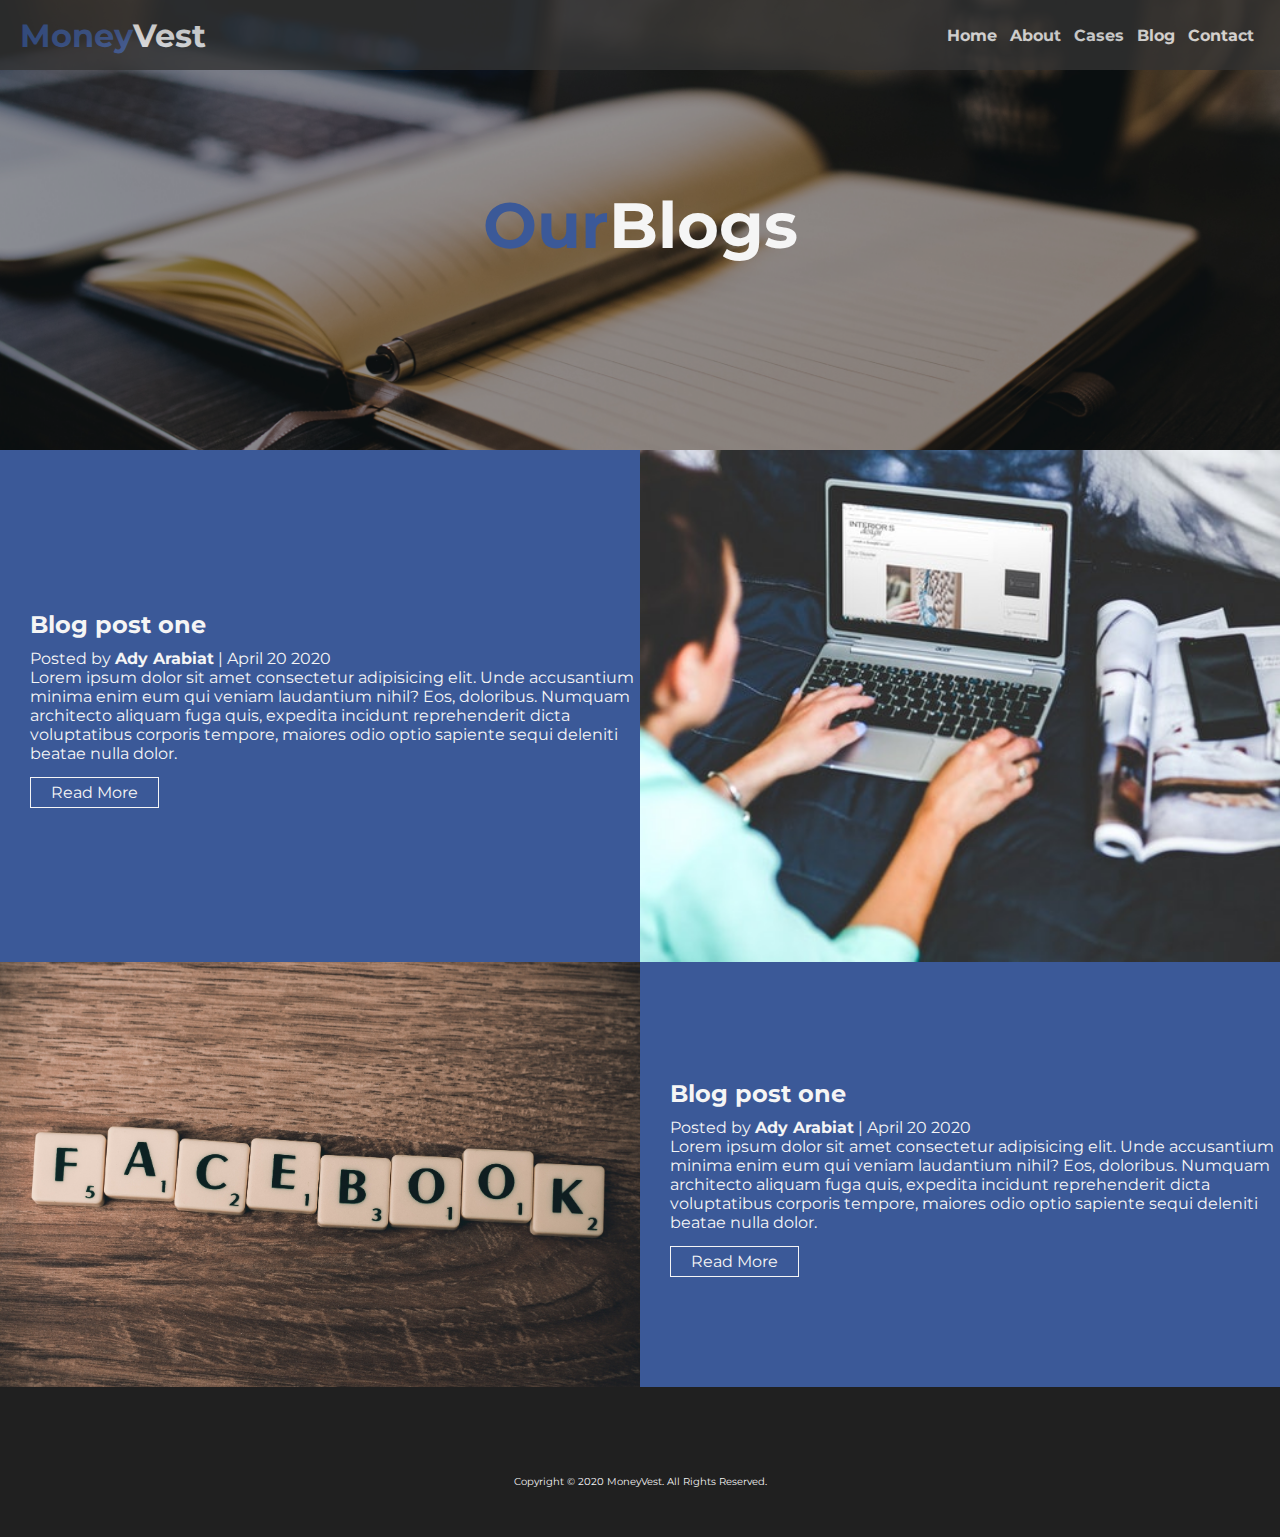
<file: blog.html>
<!DOCTYPE html>
<html lang="en">

<head>
  <meta charset="UTF-8">
  <meta name="viewport" content="width=device-width, initial-scale=1.0">
  <meta name="description" content="This is awesome Money invest website">
  <meta name='Keywards' content="money , invest , Invest , make money, how i invest">
  <link rel="stylesheet" href="Css/style.css">
  <link rel="stylesheet" media="screen and (max-width: 768px)" href="Css/mobile.css">
  <link rel="stylesheet" href="https://cdnjs.cloudflare.com/ajax/libs/font-awesome/5.13.0/css/all.min.css"
    integrity="sha256-h20CPZ0QyXlBuAw7A+KluUYx/3pK+c7lYEpqLTlxjYQ=" crossorigin="anonymous" />
  <title>Our Blogs</title>
</head>

<body id='home'>
  <header class="blog">
    <nav class="navbar">
      <h1 class="logo">
        <i class="fas fa-money-check-alt"></i>
        <span class="bcolor">Money</span>Vest
      </h1>
      <ul>
        <li><a href="/index.html">Home</a></li>
        <li><a href="/index.html#about">About</a></li>
        <li><a href="/index.html#cases">Cases</a></li>
        <li><a href="/index.html#blog">Blog</a></li>
        <li><a href="/index.html#contact">Contact</a></li>
      </ul>
    </nav>
    <div class="center" id="home">
      <h1> <span class="bcolor">Our</span>Blogs</h1>

    </div>
  </header>
  <main>
    <section class="blog1">
      <div class="textblog">
        <div class="textblog1">
          <h2>Blog post one</h2>
          <i class="fas fa-user"></i> Posted by <strong>Ady Arabiat</strong> | April 20 2020
          <p>Lorem ipsum dolor sit amet consectetur adipisicing elit.
            Unde accusantium minima enim eum qui veniam laudantium nihil? Eos,
            doloribus. Numquam architecto aliquam fuga quis, expedita incidunt
            reprehenderit dicta voluptatibus corporis tempore,
            maiores odio optio sapiente sequi deleniti beatae nulla dolor.</p>
          <a href="blog.html" class="read1"><i class="fas fa-chevron-right"></i>Read More</a>
        </div>
        
      </div>
      <img src="/Images/blog1.jpg" alt="blog">
    </section>
    
    <section class="blog1">
      <img src="/Images/advertising-alphabet-blog-close-up-267371.jpg" alt="blog">
      <div class="textblog">
        <div class="textblog1">
          <h2>Blog post one</h2>
          <i class="fas fa-user"></i> Posted by <strong>Ady Arabiat</strong> | April 20 2020
          <p>Lorem ipsum dolor sit amet consectetur adipisicing elit.
            Unde accusantium minima enim eum qui veniam laudantium nihil? Eos,
            doloribus. Numquam architecto aliquam fuga quis, expedita incidunt
            reprehenderit dicta voluptatibus corporis tempore,
            maiores odio optio sapiente sequi deleniti beatae nulla dolor.</p>
          <a href="blog.html" class="read1"><i class="fas fa-chevron-right"></i>Read More</a>
        </div>
        
      </div>
      
    </section>

  </main>

  <footer>
    <div class="icons">
      <i class="fab fa-facebook fa-2x"></i>
      <i class="fab fa-twitter fa-2x"></i>
      <i class="fab fa-youtube fa-2x"></i>
      <i class="fab fa-linkedin fa-2x"></i>
    </div>
    <p>Copyright © 2020 MoneyVest. All Rights Reserved.</p>
  </footer>
</body>

</html>
</file>
<file: Css/style.css>
@import url('https://fonts.googleapis.com/css2?family=Montserrat:wght@100;300&display=swap');


*{
  box-sizing: border-box;
  padding: 0px;
  margin: 0px;
}

body{
  font-family: 'Montserrat', sans-serif;
}

/* Nav Bar */

header{
  position: relative;
}
.navbar{
  height: 70px;
  background-color: #333;
  color: whitesmoke;
  display: flex;
  align-items: center;
  justify-content: space-between;
  opacity: 0.8;
  padding: 0 20px;
  font-weight: bolder;
  position: fixed;
  width: 100%;
  
}
.navbar .logo .bcolor{
  color: #3b5998;
}

.navbar ul li{
  list-style: none;  
}
.navbar ul li a{
  color: whitesmoke;
  text-decoration: none;
  padding-top: 25px;
  padding-bottom: 25px;
}
.navbar ul{
  display: flex;
  justify-content: space-around;
  width: 320px;
}
.navbar ul li a:hover{
  color: #3b5998;
}

/* Header */

header{
  background: url('../Images/lighted-city-during-night-1472612.jpg') no-repeat
  center center/cover;
  height: 100%; 
}
header .center .bcolor{
  color:#3b5998 ;
}
header .center{
  font-weight: bolder;
  height: 100vh; 
  color: whitesmoke;
  display: flex;
  flex-direction: column;
  align-items: center;
  justify-content: center;
}
.center h1{
  font-size: 4rem;
  margin: 20px;
}
.center p{
  margin: 10px;
  padding: 20px;
}
.center .read{
  text-decoration: none;
  margin: 10px;
  padding: 10px 30px;
  background: #3b5998;
  border-radius: 10px;
  color: whitesmoke;
  opacity: 0.9;
  font-size: 1.2rem;
}
.center .read:hover{
  background: rgb(110, 110, 110);
}
header::before{
  content: '';
  position: absolute;
  width: 100%;
  height: 100%;
  background: black;
  opacity: 0.4;
}
header *{
  z-index: 10;
}
  /* Section 1 */

main .flex-items{
  height: 300px;
  display: flex;
  text-align: center;
  align-items: center;
  justify-content: space-around;
}

main .flex-items i{
  color: #3b5998;
  padding: 20px;
}

main .flex-items h3{
  padding-bottom: 10px;
  font-weight: bolder;
}

main .flex-items p{
  margin: 0px 10px;
}
/* Section 2 */
.sec2{
  height: 500px;;
  display: flex;
  justify-content: space-between;
}
.sec2 .pic{
  width: 50%; 
  background: url('/Images/teamnew.jpg') no-repeat center center/cover;
}
.sec2 .tex1{
  width: 50%;
  background: #3b5998;
  display: flex;
  flex-direction: column;
  justify-content: center;
  color: whitesmoke;
  }

  .sec2 .tex2{
    padding-left: 30px;
  }
  .sec2 .tex2 h4{
    padding-bottom: 10px;
  }

  .sec2 .tex2 h3{
    font-size: 1.7rem;
    font-weight: 900;
    padding-bottom: 20px ;
  }
  .sec2 .tex2 p{
    padding-bottom: 20px;
  }

  .sec2 .tex2 i a{
    text-decoration: none;
    color:whitesmoke;
     
  }
  
  .sec2 .tex2 a{
    color: whitesmoke;
    border: whitesmoke 1px solid;
    padding: 5px 20px;
  }

  .sec2 .tex2 a:hover{
    color: #3b5998;
    background: whitesmoke;
  }

  /* Section 3 */
  /* Text */
  .sec3 .text3{
    text-align: center;
  }
  .sec3 .text3 h3{
    padding: 30px 20px;
  }
  .sec3 .text3 h2{
    padding-bottom: 20px;
  }
  .sec3 .text3 p{
    padding-bottom: 20px;
  }
/* Images */
  .sec3 .images img{
    width: 23%;
    padding: 5px 5px;
    height: 200px;
    flex: 25%;
  }

  .sec3 .images{
   display: flex;
   flex-wrap: wrap;
   justify-content: center;
  }
  .sec3 .images img:hover{
    opacity: 0.6;
    cursor: pointer;
  }

  /* Section 4 */


  .sec4 .pic4{
    width: 50%; 
    background: url('/Images/sec4.jpg') no-repeat center center/cover;
  }
  .sec4{
    padding-top: 20px;
    height: 500px;;
    display: flex;
    justify-content: space-between;
  }
 
  .sec4 .tex21{
    width: 50%;
    background: #3b5998;
    display: flex;
    flex-direction: column;
    justify-content: center;
    color: whitesmoke;
    }
  
    .sec4 .tex5{
      padding-left: 30px;
    }
    .sec4 .tex5 h4{
      padding-bottom: 10px;
    }
  
    .sec4 .tex5 h3{
      font-size: 1.7rem;
      font-weight: 900;
      padding-bottom: 20px ;
    }
    .sec4 .tex5 p{
      padding-bottom: 20px;
    }
  
    .sec4 .tex5 i a{
      text-decoration: none;
      color:whitesmoke;
       
    }
    
    .sec4 .tex5 a{
      color: whitesmoke;
      border: whitesmoke 1px solid;
      padding: 5px 20px;
    }
  
    .sec4 .tex5 a:hover{
      color: #3b5998;
      background: whitesmoke;
    }

    /* Section 5 */
  
    
    .sec5 .text9{
      text-align: center;
    }
    .sec5 .text9 h3{
      padding-top: 30px;
    }

   .sec5 .text9 h2{
     padding-top: 20px ;
   }

   .sec5 .text9 p{
     padding-top: 20px;
     padding-bottom: 50px;
   }

   .sec5 .images{
     text-align: center;
     width: 100%;
     display: flex;
     justify-content: space-between;
     align-items: center;
   }

   .sec5 .images img{
     border-radius: 100%;
     height: 250px;
   }

   .sec5 .images h4{
     padding-top: 15px;
   }
  
   .sec5 .images h3{
     padding-top: 10px;
   }

   /* Call back */

   .sec6{
     padding-top: 50px;
     width: 100%;
     display: flex;
     justify-content: space-between;
   }
   .sec6 img{
     width: 50%;
   }
   .sec6 .call{
     width: 50%;
     background: rgb(240, 238, 238);
     display: flex;
     flex-direction: column;
     justify-content: center;
     padding-left: 20px;

   }
   .sec6 .call form{
     display: flex;
     flex-direction: column;
     padding-top: 20px;
   }
   .sec6 .call form input{
     margin: 10px 0px;
   }

   .sec6 .call form input{
    padding: 7px;

   }
   .sec6 .call form .submit{
     background: #3b5998;
     padding: 7px;
     color: whitesmoke;
     font-size: 13px;
     
   }
   .sec6 .call form .submit:hover{
     background: whitesmoke;
     color: #3b5998;
     cursor: pointer;
     border: #3b5998 2px solid;
   }
 
   /* Footer  */
  
   footer{ 
    background: rgb(32, 32, 32);
    width: 100%;
    height: 150px;
    color: whitesmoke;
    display: flex;
    flex-direction: column;
    align-items: center;
    justify-content: center;
    text-align: center;
    position: absolute;
  
   }

   footer p{
    padding-top: 20px;
    font-size: 10px;
   
  }
 
  footer .icons i{
     padding: 0px 20px;
   }
  
   footer .icons i:hover{
     color: #3b5998;
     cursor: pointer;
   }

/* Blog page */
   .blog{
    background: url('/Images/blog.jpg') no-repeat
    center center/cover;
    height: 50vh 
  }
  header .center .bcolor{
    color:#3b5998 ;
  }
  header .center{
    height: 100vh; 
  }


  .blog .center{
    font-weight: bolder;
    height: 50vh; 
    color: whitesmoke;
    display: flex;
    flex-direction: column;
    align-items: center;
    justify-content: center;
  }


  /* section1 */

  .blog1 .textblog{
    width: 50%;
    background: #3b5998;
    display: flex;
    flex-direction: column;
    justify-content: center;
    color: whitesmoke;
    }
  
   .blog1 .textblog1{
      padding-left: 30px;
    }
    .blog1 .textblog1 h2{
      padding-bottom: 10px;
    }
  
    
    .blog1 .textblog1 p{
      padding-bottom: 20px;
    }
  
    .blog1 .textblog1 a{
      text-decoration: none;
      color:whitesmoke;
       
    }
    
    .blog1 .textblog1 a{
      color: whitesmoke;
      border: whitesmoke 1px solid;
      padding: 5px 20px;
    }
  
    .blog1 .textblog1 a:hover{
      color: #3b5998;
      background: whitesmoke;
    } 

    .blog1{
      display: flex;

    }
    .blog1 img{
      width: 50%;
    }
</file>
<file: Css/mobile.css>
.navbar{
  height: 100px;
  flex-direction: column;
  padding: 15px 0px;
}

main .flex-items{
  height: 500px;
  flex-direction: column;
}

.sec2{
  height: 550px;;
  display: flex;
  flex-direction: column;
}
.sec2 .pic{
  width: 100%; 
  height: 50%;
 
}
.sec2 .tex1{
  width: 100%;
  height: 50%;
  }





.sec3 .text3 h3{
  padding: 10px 10px;
}
.sec3 .text3 h2{
  padding-bottom: 20px;
}
.sec3 .text3 p{
  padding-bottom: 20px;
}

.sec3 .images{
  flex-direction: column;
  align-items: center;
}
.sec3 .images img{
  width: 70%;
  padding: 5px 5px;
  height: 70px;
}




.sec4{
  flex-direction: column;
  height: 550px;
}

.sec4 .pic4{
  width: 100%;
  height: 272px;
}

.sec4 .tex21{
  width: 100%;
  height: 275px;
}

.sec5 .images img{
   
  height: 170px;
}

.sec5 .images{
  flex-direction: column;
}

.sec5 .images h3{
  padding-bottom: 30px;
}

.sec5 .images h4{
  padding-top: 5px;
}




.sec6{
  flex-direction: column;
}
.sec6 img{
  width: 100%;
}
.sec6 .call{
  width: 100%;
}

.sec6 .call h2{
  padding-top: 15px;
}
</file>
